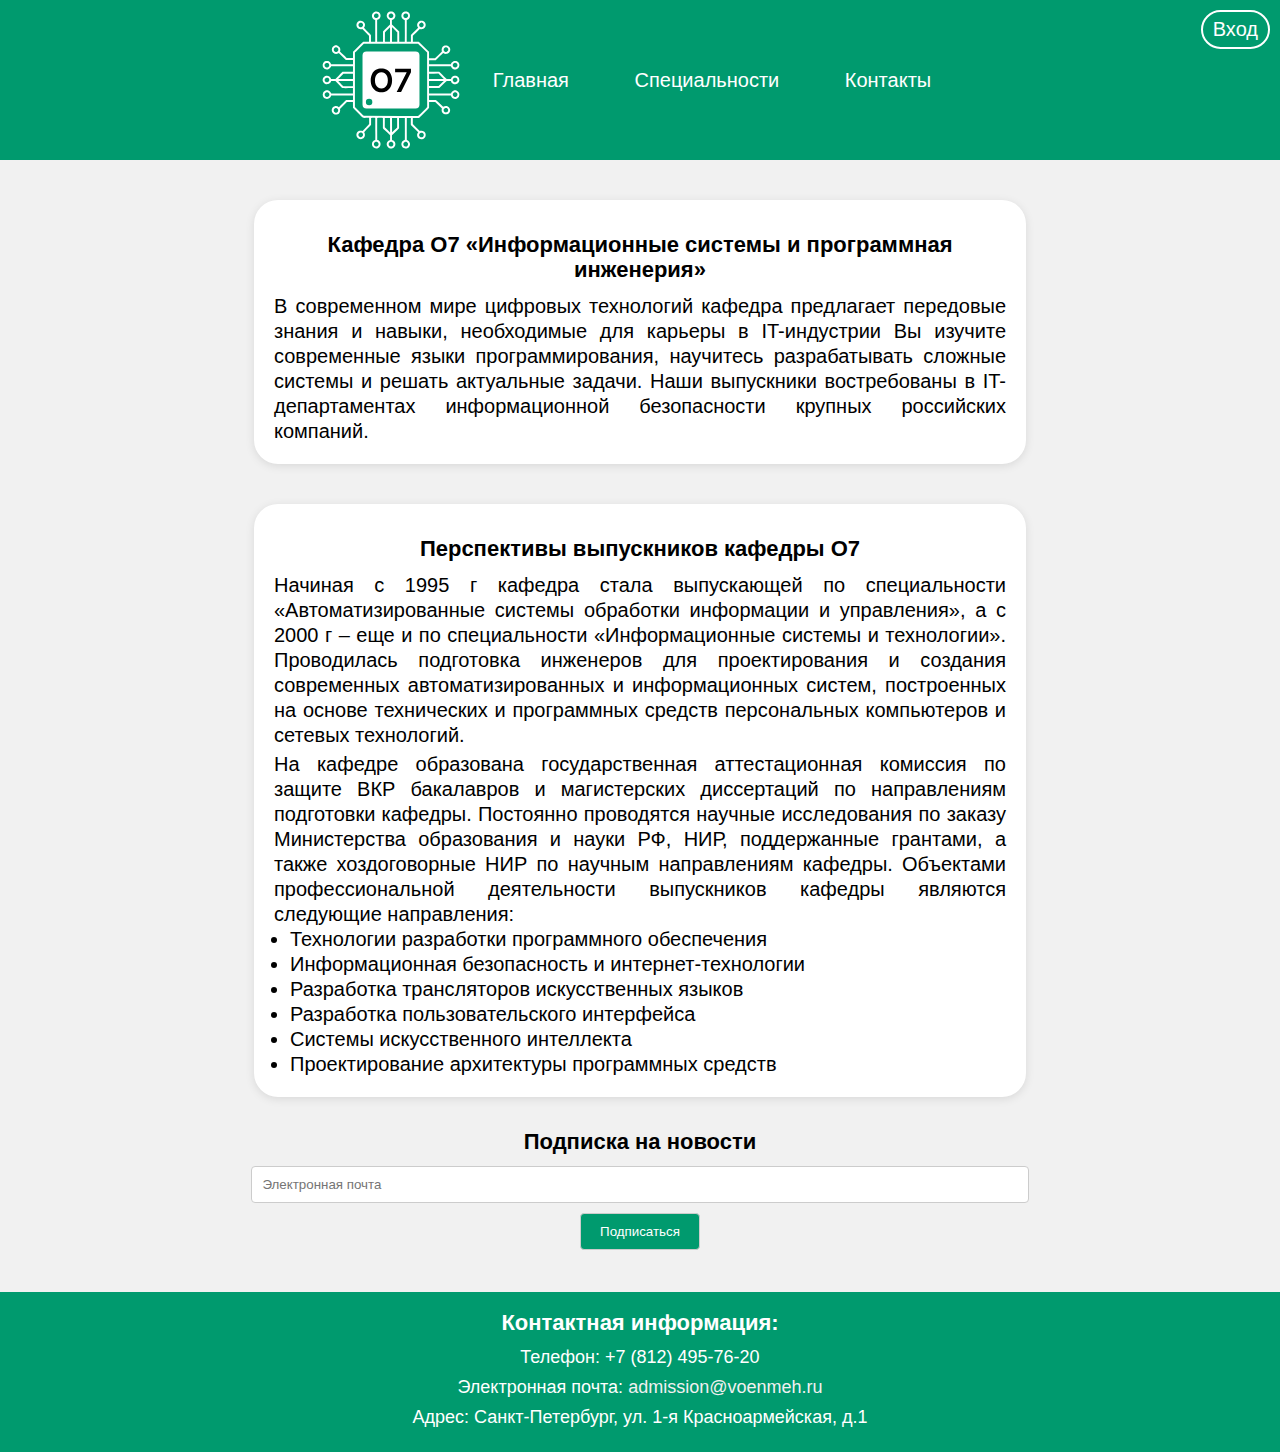
<file: index.html>
<!DOCTYPE html>
<html>
    <head>
        <meta charset="utf-8">
        <meta name="description" content="Кафедра О7 БГТУ ВОЕНМЕХ">
        <meta name="viewport" content="width=device-width, initial-scale=1.0">
        <link rel="stylesheet" href="styles/styles.css">
        <title>Кафедра О7</title>
    </head>

    <body>
        <div class="wrapper">
            <header>
                <a id="signin" href="signin.html">Вход</a>
                <a id="logout" href="#" style="display: none;">Выход</a>
                <div class="header-container">
                    <div class="logo">
                        <img src="src/logo.svg" alt="Лого">
                    </div>
                    <nav>
                        <a href="index.html" class="menu">Главная</a>
                        <a href="specializations.html" class="menu">Специальности</a>
                        <a href="contacts.html" class="menu">Контакты</a>
                    </nav>
                </div>
            </header>

            <main>
                <div class="main-container">
                    <div class="main-text">
                        <h2>Кафедра О7 «Информационные системы и программная инженерия»</h2>
                        <p>
                            В современном мире цифровых технологий кафедра
                            предлагает передовые  знания и навыки, необходимые для карьеры в IT-индустрии
                            Вы изучите современные языки программирования, научитесь разрабатывать сложные
                            системы и решать актуальные задачи. Наши выпускники востребованы в IT-департаментах 
                            информационной безопасности крупных российских  компаний.
                        </p>
                    </div>

                    <div class="main-text" id="main-text-2">
                        <h2>Перспективы выпускников кафедры О7</h2>
                        <p class="prospects">
                            Начиная с 1995 г кафедра стала выпускающей по специальности 
                            «Автоматизированные системы обработки  информации и управления», 
                            а с 2000 г – еще и по специальности  «Информационные системы 
                            и технологии». Проводилась подготовка инженеров  для проектирования 
                            и создания современных автоматизированных и  информационных систем, 
                            построенных на основе технических и программных  средств персональных 
                            компьютеров и сетевых технологий.
                        </p>
                        <p class="prospects">
                            На кафедре образована государственная аттестационная комиссия 
                            по защите ВКР бакалавров и магистерских диссертаций по направлениям 
                            подготовки кафедры. Постоянно проводятся научные исследования 
                            по заказу  Министерства образования и науки РФ, НИР, 
                            поддержанные грантами, а также хоздоговорные НИР по научным 
                            направлениям кафедры. Объектами  профессиональной деятельности 
                            выпускников кафедры являются следующие  направления:
                        </p>
                        <ul>
                            <li>Технологии разработки программного обеспечения</li>
                            <li>Информационная безопасность и интернет-технологии</li>
                            <li>Разработка трансляторов искусственных языков</li>
                            <li>Разработка пользовательского интерфейса</li>
                            <li>Системы искусственного интеллекта</li>
                            <li>Проектирование архитектуры программных средств</li>
                        </ul>
                    </div>
                    <div id="subscribe">
                        <h2>Подписка на новости</h2>
                        <form id="subscribe-form">
                            <input type="email" id="subscribe-email" name="subscribe-email" placeholder="Электронная почта" required>
                            <button id="sub-btn" type="submit">Подписаться</button>
                        </form>
                        <div id="subscribe-response"></div>
                    </div>
                </div>
            </main>
            <footer>
                <div class="footer-container">
                    <div class="footer-content">
                        <p class="contacts">Контактная информация:</p>
                        <p class="contact-item">Телефон: +7 (812) 495-76-20</p>
                        <p class="contact-item">Электронная почта: <a href="mailto:admission@voenmeh.ru">admission@voenmeh.ru</a></p>
                        <p class="contact-item">Адрес: Санкт-Петербург, ул. 1-я Красноармейская, д.1</p>
                    </div>
                </div>
            </footer>
        </div>
        <script src="js/sign.js"></script>
        <script src="js/subscribe-news.js"></script>
    </body>
</html>
</file>
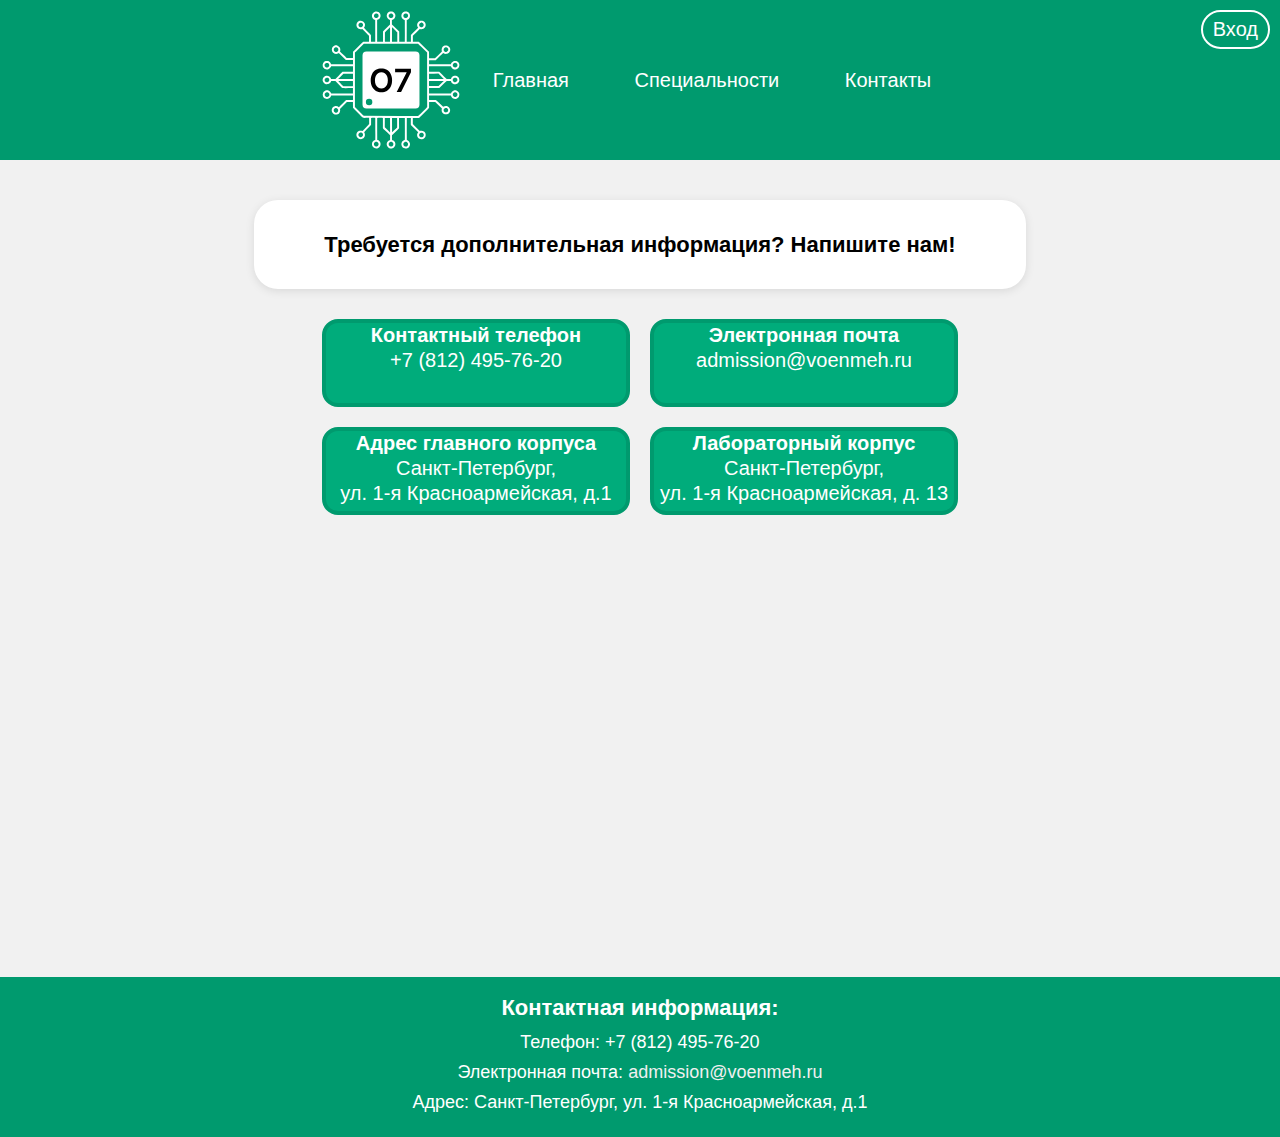
<file: contacts.html>
<!DOCTYPE html>
<html>
    <head>
        <meta charset="utf-8">
        <meta name="description" content="Кафедра О7 БГТУ ВОЕНМЕХ контактная информация">
        <meta name="viewport" content="width=device-width, initial-scale=1.0">
        <title>Контакты</title>
        <link rel="stylesheet" href="styles/styles.css">
    </head>
    <body>
        <div class="wrapper">
            <header>
                <a id="signin" href="signin.html">Вход</a>
                <a id="logout" href="#" style="display: none;">Выход</a>
                <div class="header-container">
                    <div class="logo">
                        <img src="src/logo.svg" alt="Лого">
                    </div>
                    <nav>
                        <a href="index.html" class="menu">Главная</a>
                        <a href="specializations.html" class="menu">Специальности</a>
                        <a href="contacts.html" class="menu">Контакты</a>
                    </nav>
                </div>
            </header>

            <main>
                <div class="main-container">
                    <div class="main-text">
                        <h2>Требуется дополнительная информация? Напишите нам!</h2>
                    </div>
                    <div class="contacts-blocks">
                        <div class="contact-block">
                            <span>Контактный телефон</span><br />+7 (812) 495-76-20
                        </div>
                        <div class="contact-block">
                            <span>Электронная почта</span><br />admission@voenmeh.ru
                        </div>
                        <div class="contact-block">
                            <span>Адрес главного корпуса</span><br />Санкт-Петербург,<br />ул. 1-я Красноармейская, д.1
                        </div>
                        <div class="contact-block">
                            <span>Лабораторный корпус</span><br />Санкт-Петербург,<br />ул. 1-я Красноармейская, д. 13
                        </div>
                    </div>
                    <div id="map" style="width: 100%; height: 400px; margin-top: 20px;"></div>  
                </div>
            </main>

            <footer>
                <div class="footer-container">
                    <div class="footer-content">
                        <p class="contacts">Контактная информация:</p>
                        <p class="contact-item">Телефон: +7 (812) 495-76-20</p>
                        <p class="contact-item">Электронная почта: <a href="mailto:admission@voenmeh.ru">admission@voenmeh.ru</a></p>
                        <p class="contact-item">Адрес: Санкт-Петербург, ул. 1-я Красноармейская, д.1</p>
                    </div>
                </div>
            </footer>
        </div>
        <script src="js/sign.js"></script>
        <script src="js/contacts.js"></script>
    </body>
</html>
</file>
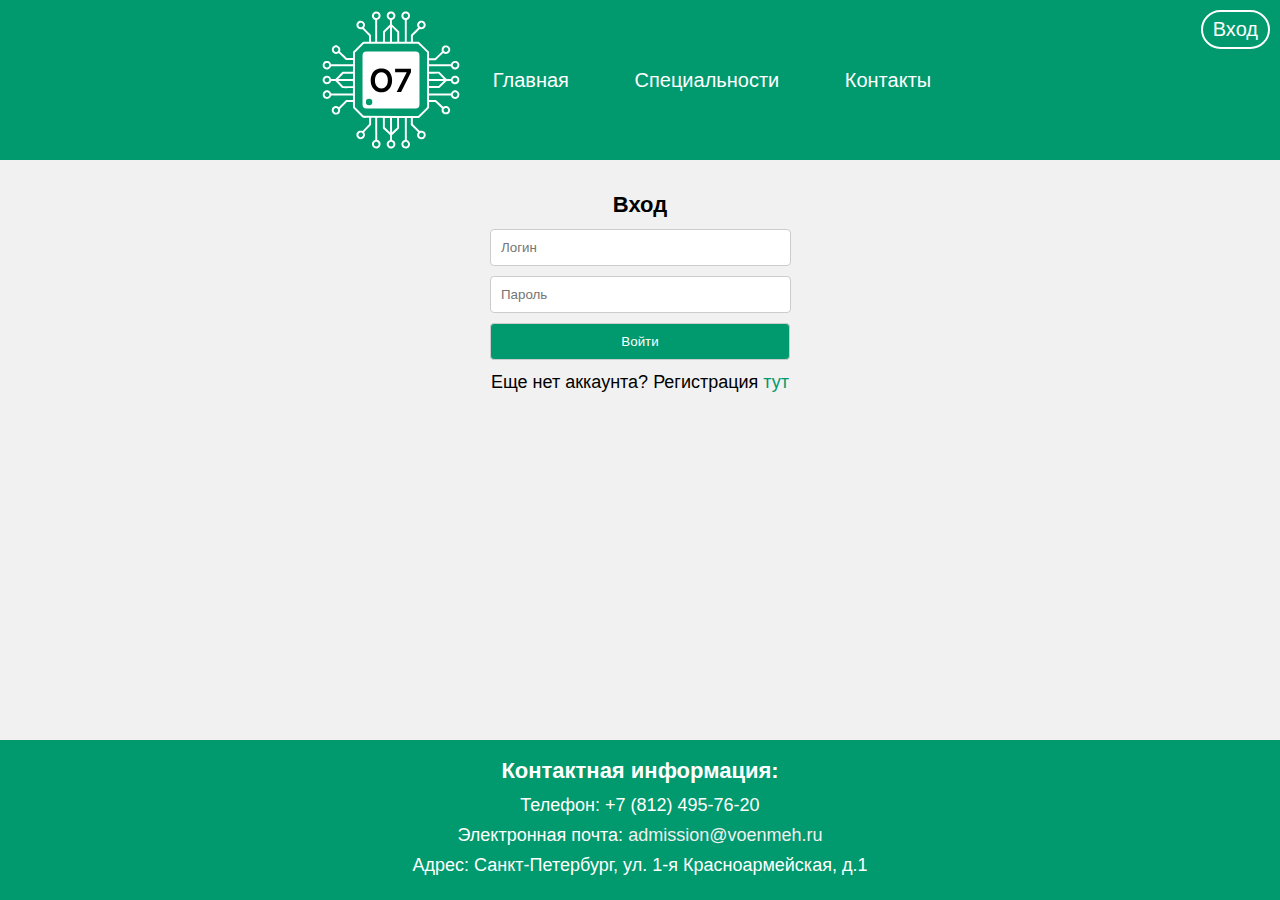
<file: signin.html>
<!DOCTYPE html>
<html>
    <head>
        <meta charset="utf-8">
        <meta name="description" content="Кафедра О7 БГТУ ВОЕНМЕХ контактная информация">
        <meta name="viewport" content="width=device-width, initial-scale=1.0">
        <title>Вход в аккаунт</title>
        <link rel="stylesheet" href="styles/styles.css">
    </head>
    <body>
        <div class="wrapper">
            <header>
                <a id="signin" href="signin.html">Вход</a>
                <a id="logout" href="#" style="display: none;">Выход</a>
                <div class="header-container">
                    <div class="logo">
                        <img src="src/logo.svg" alt="Лого">
                    </div>
                    <nav>
                        <a href="index.html" class="menu">Главная</a>
                        <a href="specializations.html" class="menu">Специальности</a>
                        <a href="contacts.html" class="menu">Контакты</a>
                    </nav>
                </div>
            </header>

            <main>
                <div class="main-container">
                    <form id="login-form" class="interactive-form">
                        <h2>Вход</h2>
                        <input type="text" id="username" name="username" placeholder="Логин" required>
                        <input type="password" id="password" name="password" placeholder="Пароль" required>
                        <button type="submit">Войти</button>
                        <p>Еще нет аккаунта? Регистрация <a href="signup.html" class="">тут</a></p>
                    </form>
                </div>
            </main>

            <footer>
                <div class="footer-container">
                    <div class="footer-content">
                        <p class="contacts">Контактная информация:</p>
                        <p class="contact-item">Телефон: +7 (812) 495-76-20</p>
                        <p class="contact-item">Электронная почта: <a href="mailto:admission@voenmeh.ru">admission@voenmeh.ru</a></p>
                        <p class="contact-item">Адрес: Санкт-Петербург, ул. 1-я Красноармейская, д.1</p>
                    </div>
                </div>
            </footer>
        </div>
        <script src="js/sign.js"></script>
    </body>
</html>
</file>
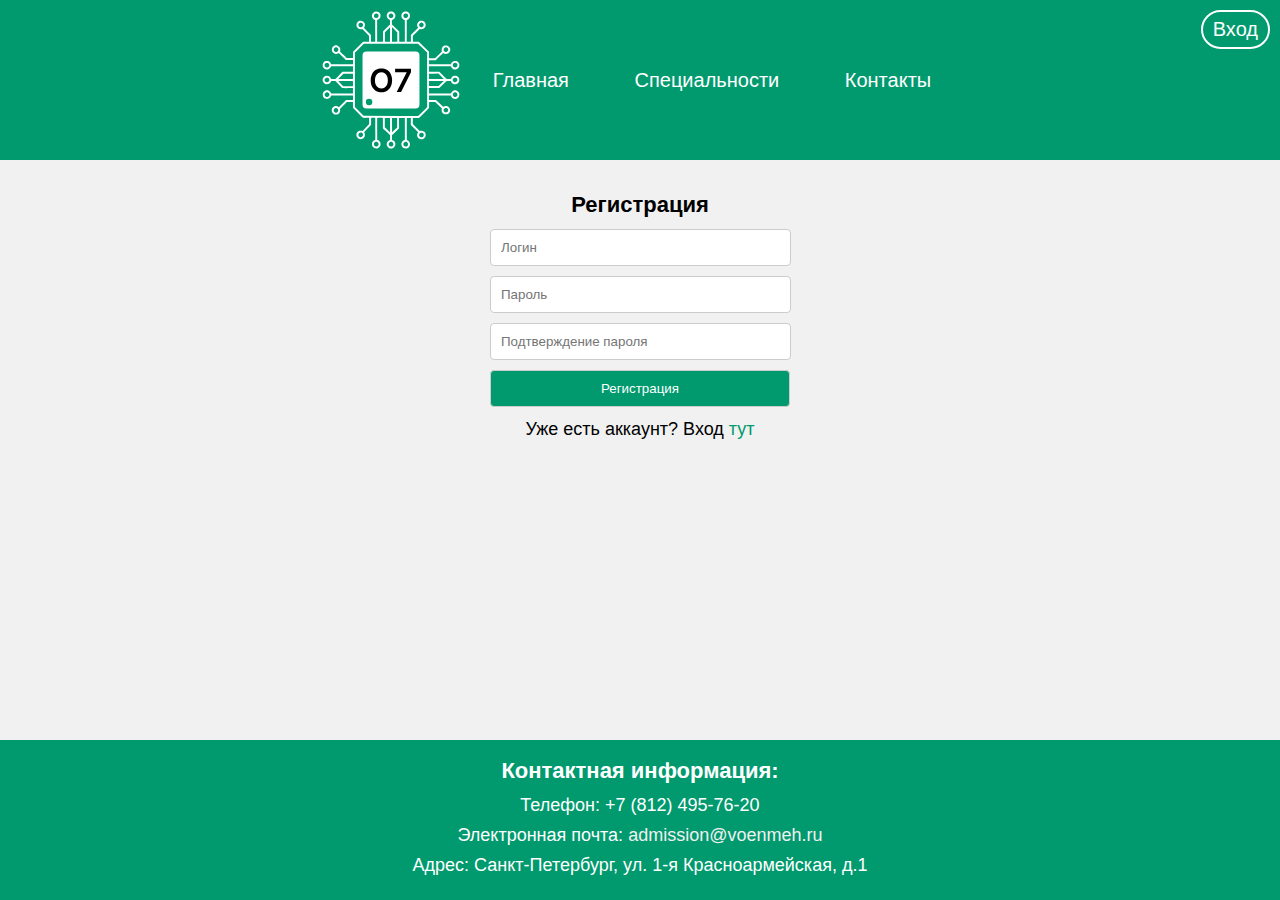
<file: signup.html>
<!DOCTYPE html>
<html>
    <head>
        <meta charset="utf-8">
        <meta name="description" content="Кафедра О7 БГТУ ВОЕНМЕХ контактная информация">
        <meta name="viewport" content="width=device-width, initial-scale=1.0">
        <title>Регистрация</title>
        <link rel="stylesheet" href="styles/styles.css">
    </head>
    <body>
        <div class="wrapper">
            <header>
                <a id="signin" href="signin.html">Вход</a>
                <a id="logout" href="#" style="display: none;">Выход</a>
                <div class="header-container">
                    <div class="logo">
                        <img src="src/logo.svg" alt="Лого">
                    </div>
                    <nav>
                        <a href="index.html" class="menu">Главная</a>
                        <a href="specializations.html" class="menu">Специальности</a>
                        <a href="contacts.html" class="menu">Контакты</a>
                    </nav>
                </div>
            </header>

            <main>
                <div class="main-container">
                    <form id="registration-form" class="interactive-form">
                        <h2>Регистрация</h2>
                        <input type="text" id="username" name="username" placeholder="Логин" required>
                        <input type="password" id="password" name="password" placeholder="Пароль" required>
                        <input type="password" id="repeat_password" name="repeat_password" placeholder="Подтверждение пароля" required>
                        <button type="submit">Регистрация</button>
                        <p>Уже есть аккаунт? Вход <a href="signin.html" class="">тут</a></p>
                    </form>
                </div>
            </main>

            <footer>
                <div class="footer-container">
                    <div class="footer-content">
                        <p class="contacts">Контактная информация:</p>
                        <p class="contact-item">Телефон: +7 (812) 495-76-20</p>
                        <p class="contact-item">Электронная почта: <a href="mailto:admission@voenmeh.ru">admission@voenmeh.ru</a></p>
                        <p class="contact-item">Адрес: Санкт-Петербург, ул. 1-я Красноармейская, д.1</p>
                    </div>
                </div>
            </footer>
        </div>
        <script src="js/sign.js"></script>
    </body>
</html>
</file>
<file: styles/styles.css>
*{
    margin: 0;
    padding: 0;
}

body{
    font-family: Arial, sans-serif;
    background-color: rgb(241, 241, 241);
    font-size: 20px;
    line-height: 25px;
    height: 100%;
}

.wrapper{
   min-height: 100vh;
   display: flex;
   flex-direction: column;
   overflow: hidden;
}

h2{
    font-size: 22px;
}

header{
    display: flex;
    justify-content: center;
    align-items: center;
    width: 100%;
    height: 160px;
    background-color: #009A6E;
}

.header-container, .footer-container{
    display: flex;
    justify-content: center;
    align-items: center;
    height: 160px;
    max-width: 832px;
    width: 100%;
    color: white;
}

.logo{
    width: 144px;
    height: 144px;
}

.header-container a{
    margin: 30px;
}

.menu:link, .menu:visited, #signin{
    text-decoration: none;
    color: white;
}

.menu:hover{
    color: rgb(204, 204, 204);
}

main{
    margin: 0 auto;
}

.main-container{
    display: flex;
    flex: 1;
    flex-direction: column;
    box-sizing: border-box;
    padding: 20px 10px;
    padding-bottom: 32px;
    max-width: 832px;
    width: 100%;
    height: 100%;
}

.main-container h2{
    text-align: center;
    margin: 12px 0px;
}

.main-text{
    text-align: justify;
    background-color: white;
    padding: 20px;
    margin: 20px; /* Отступы вокруг блоков */
    border-radius: 24px;
    box-shadow: 0 2px 10px rgba(0, 0, 0, 0.1);
}

.main-text ul{
    padding-left: 16px;
}

.prospects{
    margin: 0px;
    margin-top: 4px;
}

footer{
    display: flex;
    justify-content: center;
    align-items: center;
    width: 100%;
    height: 160px;
    background-color: #009A6E;
    margin-top: auto;
}

.footer-content {
    text-align: center;
    vertical-align: middle;
    width: 100%;
    color: white;
}

.contacts {
    font-size: 22px;
    margin-bottom: 10px;
    font-weight: bold;
}

.contact-item {
    font-size: 18px;
    margin: 5px 0;
}

.contact-item a {
    color: #f0f0f0;
    text-decoration: none;
}

.contact-item a:hover {
    text-decoration: underline;
}

#subscribe {
    text-align: center;
}

#sub-btn {
    width: 120px;
}

/*specializations*/
.spec-blocks {
    text-align: center;
    margin-top: 12px;
    margin-bottom: 0px;
}

.spec-blocks img {
    border: 4px solid #009A6E;
    border-radius: 16px;
    margin: 8px 8px;
    width: 360px;
    transition: transform 0.3s ease, box-shadow 0.3s ease;
    filter: brightness(0.85);
}

.spec-blocks img:hover {
    transform: scale(1.05);
    box-shadow: 0px 8px 20px rgba(0, 0, 0, 0.4);
}

/*contacts*/
.contacts-blocks{
    display: flex;
    justify-content: center;
    flex-wrap: wrap;
}

.contact-block{
    color: white;
    background-color: #00AC7B;
    width: 300px;
    height: 80px;
    border: 4px solid #009A6E;
    border-radius: 16px;
    text-align: center;
    margin: 10px;
}

.contact-block span{
    font-weight: bold;
}

/*sign in and sign up*/
#signin, #logout {
    position: absolute;
    top: 10px;
    right: 10px;
    padding: 5px 10px;
    border: 2px solid white;
    border-radius: 20px;
    background-color: transparent;
    transition: all 0.3s ease;
    text-decoration: none;
    color: white;
}

#signin a:hover, #logout a:hover {
    background-color: black;
    color: white; 
    border-color: black;
    text-decoration: none;
}

#signin a, #logout a{
    background-color: black;
    color: white;
    border-color: black; 
}

.interactive-form {
    display: flex;
    flex-direction: column;
    width: 300px;
    text-align: center;
}

.interactive-form p {
    font-size: 18px;
}

.interactive-form a {
    color: #009A6E;
    text-decoration: none;
}

.interactive-form a:hover {
    text-decoration: underline;
}
input {
    width: 93%;
    padding: 10px;
    margin-bottom: 10px; 
    border: 1px solid #ccc;
    border-radius: 4px;
}

button {
    background-color: #009A6E;
    color: white;
    border: none;
    cursor: pointer;
    width: 100%;
    padding: 10px;
    margin-bottom: 10px; 
    border: 1px solid #ccc;
    border-radius: 4px;
}

button:hover {
    background-color: #019c70bb;
}
</file>
